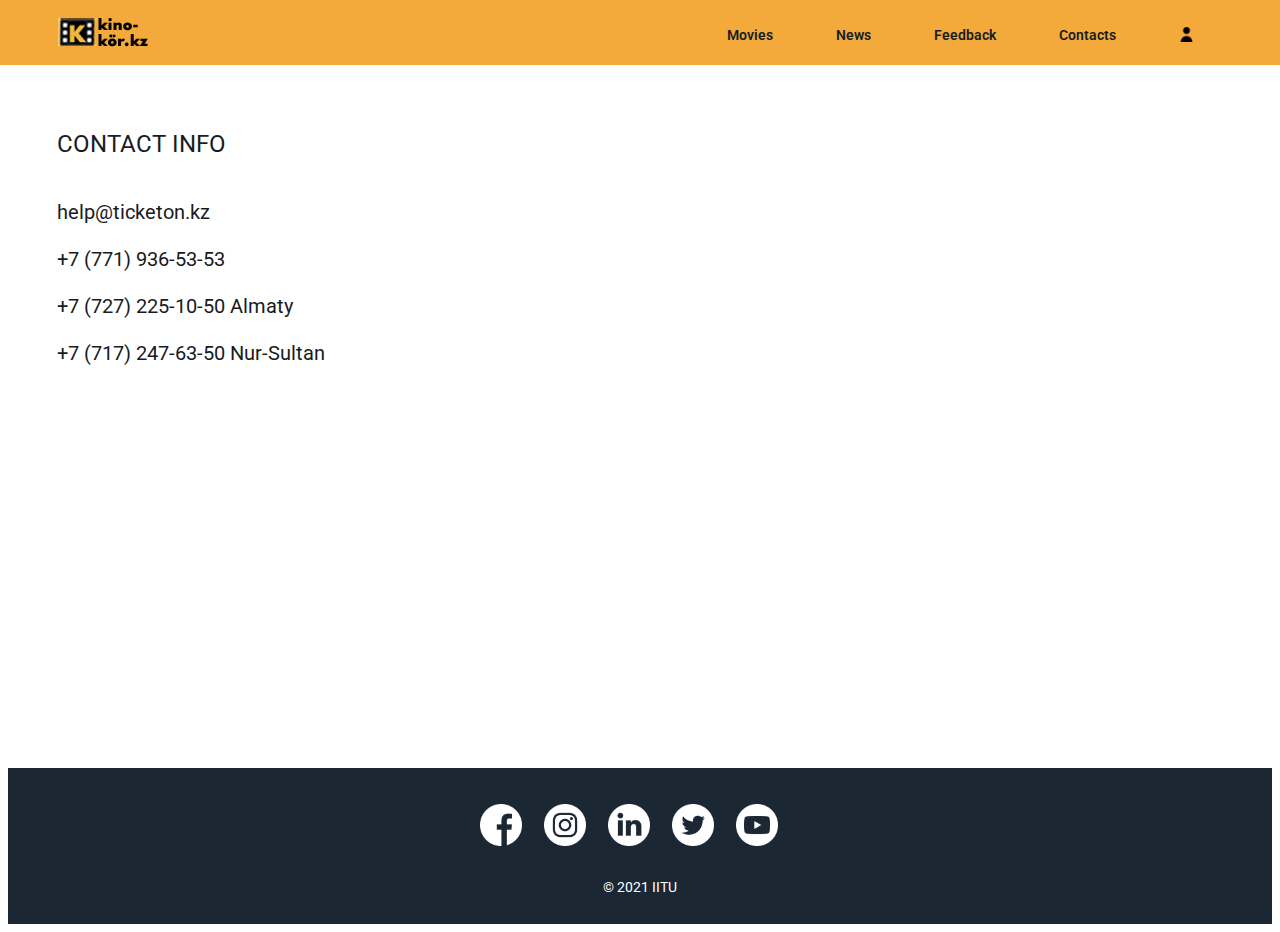
<file: kino-kor.kz/contacts.html>
<!DOCTYPE html>
<html lang="en" dir="ltr">
  <head>
    <meta charset="utf-8">
    <link rel="stylesheet" href="assets/css/contacts.css">
    <link href="https://fonts.googleapis.com/css2?family=Roboto&display=swap" rel="stylesheet">
    <link rel="shortcut icon" href="assets/images/icon.ico" type="image/x-icon">
    <title>Contacts | kino kör</title>
  </head>
  <body>
    <!-- Menu -->
    <header class="header">
      <div class="container">
        <div class="header__inner">
          <div class="header__logo">
            <img src="assets/images/logo.png">
          </div>
          <nav>
            <a class="nav__link" href="C:\Users\erali\Desktop\3 course\Web development\kino-kor.kz\index.html">Movies</a>
            <a class="nav__link" href="C:\Users\erali\Desktop\3 course\Web development\kino-kor.kz\news.html">News</a>
            <a class="nav__link" href="C:\Users\erali\Desktop\3 course\Web development\kino-kor.kz\feedback.html">Feedback</a>
            <a class="nav__link" href="C:\Users\erali\Desktop\3 course\Web development\kino-kor.kz\contacts.html">Contacts</a>
            <a class="nav__link" href="C:\Users\erali\Desktop\3 course\Web development\kino-kor.kz\login.html"><img src="assets/images/profile.png" class="nav__profile"></a>
          </nav>
        </div>
      </div>
    </header>

    <!-- Contacts -->
    <section class="contacts">
      <div class="container">
        <div class="contacts__title">CONTACT INFO</div>
        <div class="contacts__subtitle">help@ticketon.kz</div>
        <div class="contacts__subtitle">+7 (771) 936-53-53</div>
        <div class="contacts__subtitle">+7 (727) 225-10-50 Almaty</div>
        <div class="contacts__subtitle">+7 (717) 247-63-50 Nur-Sultan</div>
        <iframe id="map_675987497" frameborder="0" width="100%" height="320px" sandbox="allow-modals allow-forms allow-scripts allow-same-origin allow-popups allow-top-navigation-by-user-activation"></iframe><script type="text/javascript">(function(e,t){var r=document.getElementById(e);r.contentWindow.document.open(),r.contentWindow.document.write(atob(t)),r.contentWindow.document.close()})("map_675987497", "[base64]/[base64]/[base64]")</script>
      </div>
    </section>

    <!-- Footer -->
    <section class="footer">
      <div class="container">
        <div class="footer__inner">
          <a href="#"><img class="sns" src="assets/images/footer/facebook.png"></a>
          <a href="#"><img class="sns" src="assets/images/footer/instagram.png"></a>
          <a href="#"><img class="sns" src="assets/images/footer/linkedin.png"></a>
          <a href="#"><img class="sns" src="assets/images/footer/twitter.png"></a>
          <a href="#"><img class="sns" src="assets/images/footer/youtube.png"></a>
        </div>
        <div class="footer__subtitle"><a href="#">© 2021 IITU</a></div>
      </div>
    </section>

  </body>
</html>
</file>
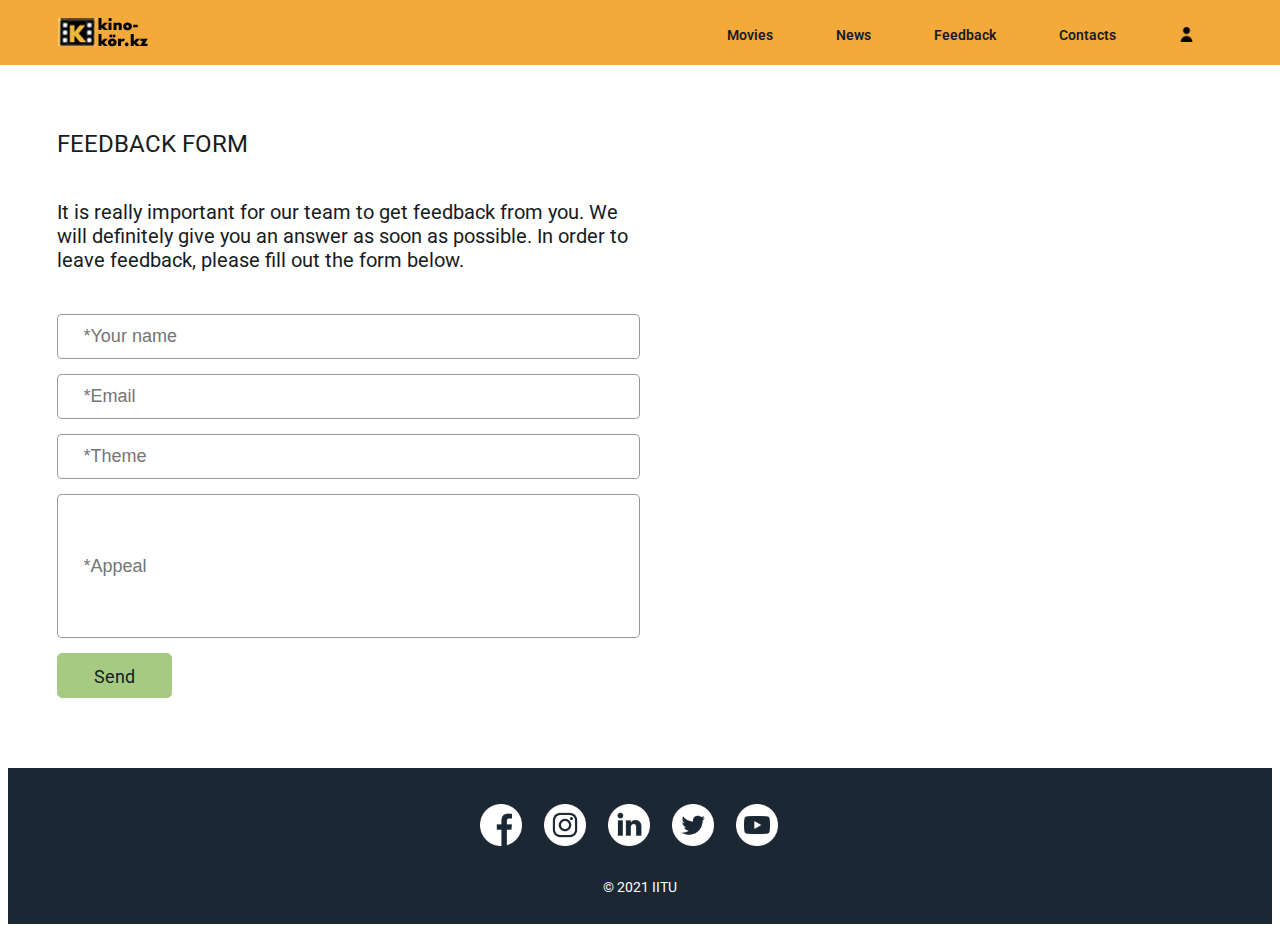
<file: kino-kor.kz/feedback.html>
<!DOCTYPE html>
<html lang="en" dir="ltr">
  <head>
    <meta charset="utf-8">
    <link rel="stylesheet" href="assets/css/feedback.css">
    <link href="https://fonts.googleapis.com/css2?family=Roboto&display=swap" rel="stylesheet">
    <link rel="shortcut icon" href="assets/images/icon.ico" type="image/x-icon">
    <title>Feedback | kino kör</title>
  </head>
  <body>
    <!-- Menu -->
    <header class="header">
      <div class="container">
        <div class="header__inner">
          <div class="header__logo">
            <img src="assets/images/logo.png">
          </div>
          <nav>
            <a class="nav__link" href="C:\Users\erali\Desktop\3 course\Web development\kino-kor.kz\index.html">Movies</a>
            <a class="nav__link" href="C:\Users\erali\Desktop\3 course\Web development\kino-kor.kz\news.html">News</a>
            <a class="nav__link" href="C:\Users\erali\Desktop\3 course\Web development\kino-kor.kz\feedback.html">Feedback</a>
            <a class="nav__link" href="C:\Users\erali\Desktop\3 course\Web development\kino-kor.kz\contacts.html">Contacts</a>
            <a class="nav__link" href="C:\Users\erali\Desktop\3 course\Web development\kino-kor.kz\login.html"><img src="assets/images/profile.png" class="nav__profile"></a>
          </nav>
        </div>
      </div>
    </header>

    <section class="feedback">
      <div class="container">
        <div class="feedback__title">FEEDBACK FORM</div>
        <div class="feedback__subtitle">It is really important for our team to get feedback from you. We will definitely give you
          an answer as soon as possible. In order to leave feedback, please fill out the form below.</div>
        <div class="feedback__input">
          <input type="text" placeholder="*Your name">
        </div>
        <div class="feedback__input">
          <input type="text" placeholder="*Email">
        </div>
        <div class="feedback__input">
          <input type="text" placeholder="*Theme">
        </div>
        <div class="feedback__input_appeal">
          <input type="text" placeholder="*Appeal">
        </div>
        <a href="#"><div class="feedback__button">Send</div></a>
      </div>
    </section>

    <!-- Footer -->
    <section class="footer">
      <div class="container">
        <div class="footer__inner">
          <a href="#"><img class="sns" src="assets/images/footer/facebook.png"></a>
          <a href="#"><img class="sns" src="assets/images/footer/instagram.png"></a>
          <a href="#"><img class="sns" src="assets/images/footer/linkedin.png"></a>
          <a href="#"><img class="sns" src="assets/images/footer/twitter.png"></a>
          <a href="#"><img class="sns" src="assets/images/footer/youtube.png"></a>
        </div>
        <div class="footer__subtitle"><a href="#">© 2021 IITU</a></div>
      </div>
    </section>

  </body>
</html>
</file>
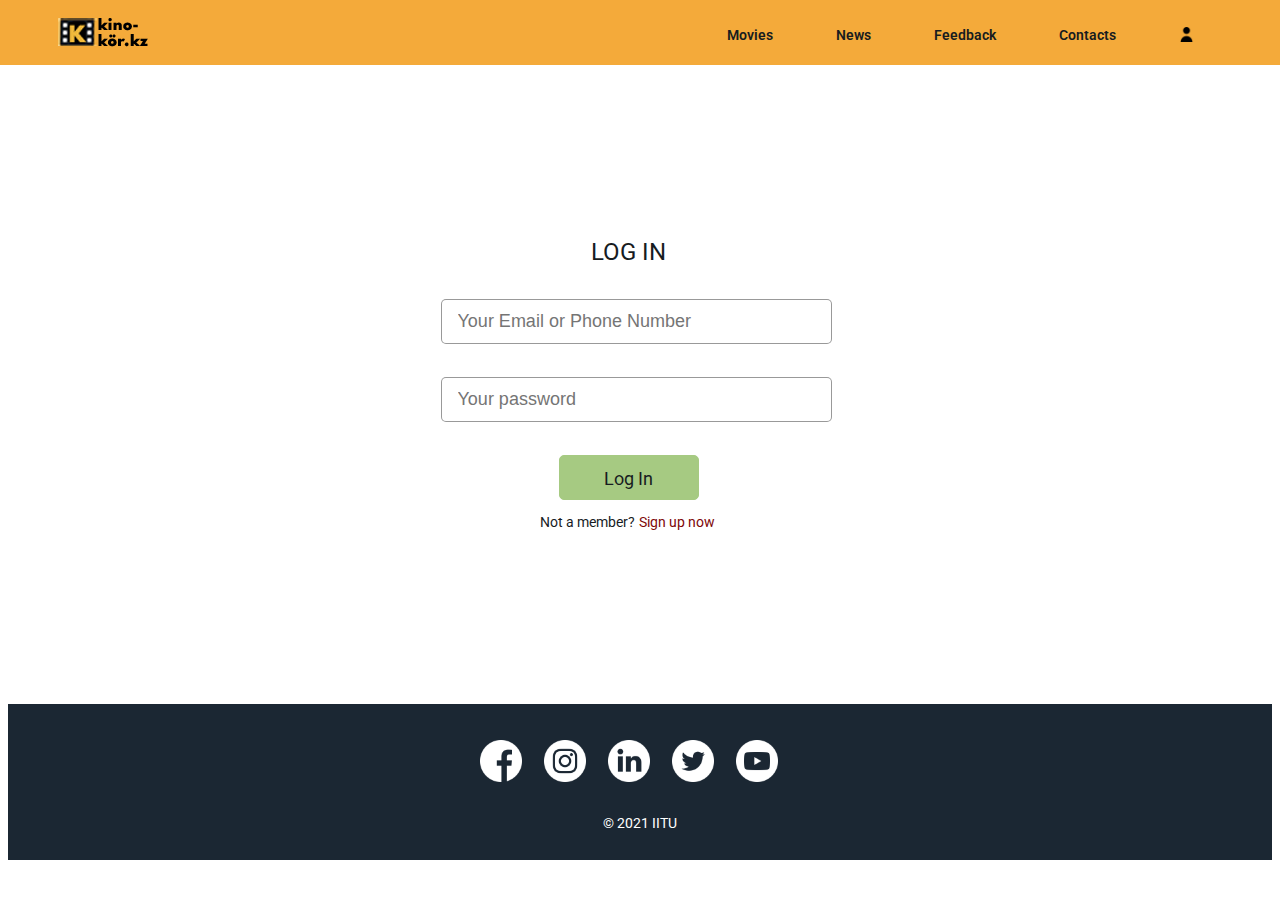
<file: kino-kor.kz/login.html>
<!DOCTYPE html>
<html lang="en" dir="ltr">
  <head>
    <meta charset="utf-8">
    <link rel="stylesheet" href="assets/css/login.css">
    <link href="https://fonts.googleapis.com/css2?family=Roboto&display=swap" rel="stylesheet">
    <link rel="shortcut icon" href="assets/images/icon.ico" type="image/x-icon">
    <title>Movies | kino kör</title>
  </head>
  <body>
    <!-- Menu -->
    <header class="header">
      <div class="container">
        <div class="header__inner">
          <div class="header__logo">
            <img src="assets/images/logo.png">
          </div>
          <nav>
            <a class="nav__link" href="C:\Users\erali\Desktop\3 course\Web development\kino-kor.kz\index.html">Movies</a>
            <a class="nav__link" href="C:\Users\erali\Desktop\3 course\Web development\kino-kor.kz\news.html">News</a>
            <a class="nav__link" href="C:\Users\erali\Desktop\3 course\Web development\kino-kor.kz\feedback.html">Feedback</a>
            <a class="nav__link" href="C:\Users\erali\Desktop\3 course\Web development\kino-kor.kz\contacts.html">Contacts</a>
            <a class="nav__link" href="C:\Users\erali\Desktop\3 course\Web development\kino-kor.kz\login.html"><img src="assets/images/profile.png" class="nav__profile"></a>
          </nav>
        </div>
      </div>
    </header>

    <!-- Login -->
    <section class="login">
      <div class="container">
        <div class="login__title">LOG IN</div>
        <div class="login__input">
          <input type="text" placeholder="Your Email or Phone Number">
        </div>
        <div class="login__input">
          <input type="password" placeholder="Your password">
        </div>
        <a href="#"><div class="login__button">Log In</div></a>
        <div class="login__inner">
          <div class="login__subtitle1">Not a member? </div>
          <a href="#"><div class="login__subtitle2">Sign up now</div></a>
        </div>
      </div>
    </section>

    <!-- Footer -->
    <section class="footer">
      <div class="container">
        <div class="footer__inner">
          <a href="#"><img class="sns" src="assets/images/footer/facebook.png"></a>
          <a href="#"><img class="sns" src="assets/images/footer/instagram.png"></a>
          <a href="#"><img class="sns" src="assets/images/footer/linkedin.png"></a>
          <a href="#"><img class="sns" src="assets/images/footer/twitter.png"></a>
          <a href="#"><img class="sns" src="assets/images/footer/youtube.png"></a>
        </div>
        <div class="footer__subtitle"><a href="#">© 2021 IITU</a></div>
      </div>
    </section>

  </body>
</html>
</file>
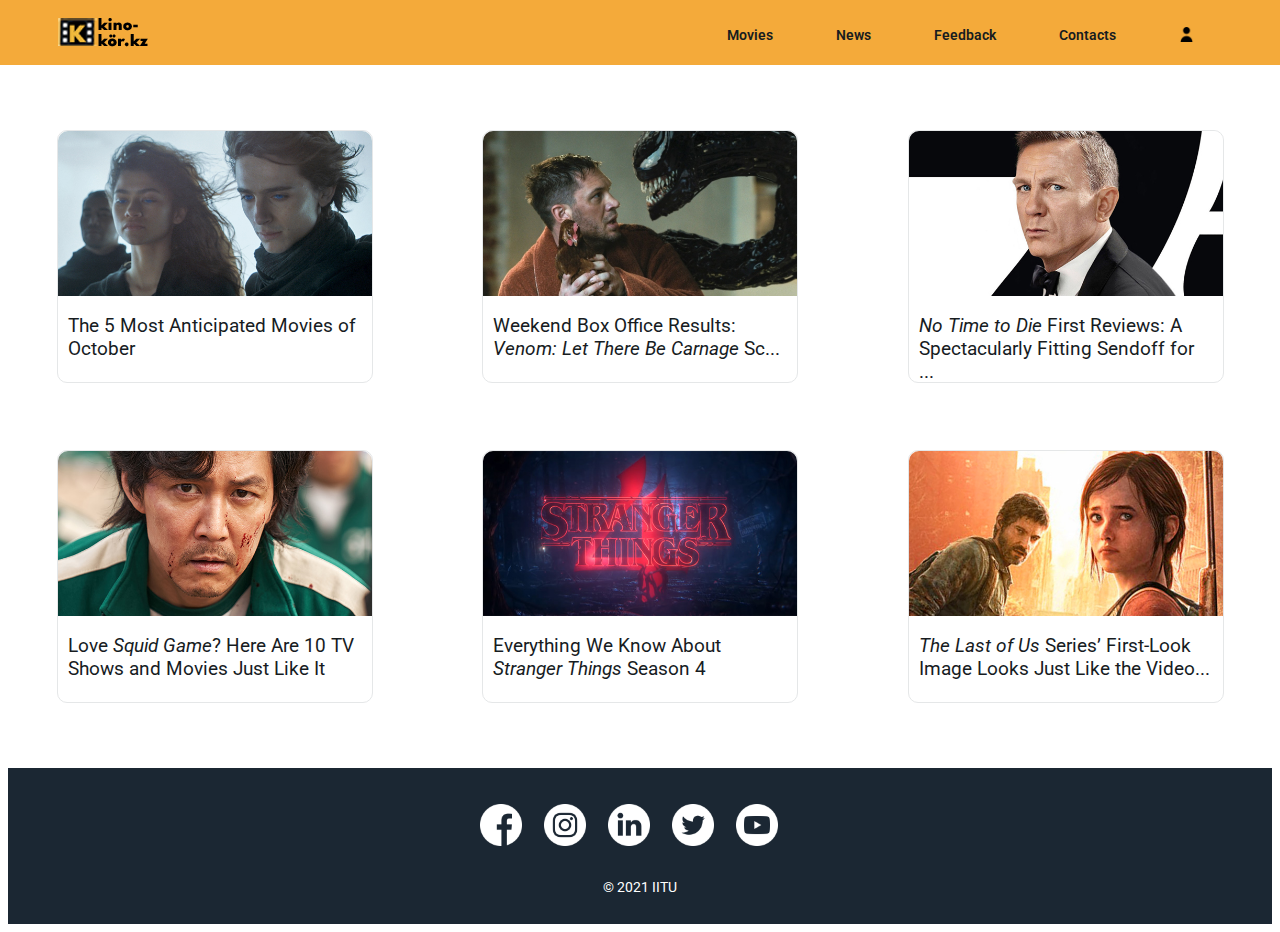
<file: kino-kor.kz/news.html>
<!DOCTYPE html>
<html lang="en" dir="ltr">
  <head>
    <meta charset="utf-8">
    <link rel="stylesheet" href="assets/css/news.css">
    <link href="https://fonts.googleapis.com/css2?family=Roboto&display=swap" rel="stylesheet">
    <link rel="shortcut icon" href="assets/images/icon.ico" type="image/x-icon">
    <title>News | kino kör</title>
  </head>
  <body>
    <!-- Menu -->
    <header class="header">
      <div class="container">
        <div class="header__inner">
          <div class="header__logo">
            <img src="assets/images/logo.png">
          </div>
          <nav>
            <a class="nav__link" href="C:\Users\erali\Desktop\3 course\Web development\kino-kor.kz\index.html">Movies</a>
            <a class="nav__link" href="C:\Users\erali\Desktop\3 course\Web development\kino-kor.kz\news.html">News</a>
            <a class="nav__link" href="C:\Users\erali\Desktop\3 course\Web development\kino-kor.kz\feedback.html">Feedback</a>
            <a class="nav__link" href="C:\Users\erali\Desktop\3 course\Web development\kino-kor.kz\contacts.html">Contacts</a>
            <a class="nav__link" href="C:\Users\erali\Desktop\3 course\Web development\kino-kor.kz\login.html"><img src="assets/images/profile.png" class="nav__profile"></a>
          </nav>
        </div>
      </div>
    </header>

    <!-- News first line -->
    <section class="news_1_line">
      <div class="container">
        <div class="news__inner">
          <div class="news">
            <a href="#">
              <img class="news__img" src="assets/images/news/1.jpg">
              <div class="news__title">The 5 Most Anticipated Movies of October</div>
            </a>
          </div>
          <div class="news">
            <a href="#">
              <img class="news__img" src="assets/images/news/2.jpg">
              <div class="news__title">Weekend Box Office Results: <em>Venom: Let There Be Carnage</em> Sc...</div>
            </a>
          </div>
          <div class="news">
            <a href="#">
              <img class="news__img" src="assets/images/news/3.jpg">
              <div class="news__title"><em>No Time to Die</em> First Reviews: A Spectacularly Fitting Sendoff for ...</div>
            </a>
          </div>
        </div>
      </div>
    </section>

    <!-- News second line -->
    <section class="news_2_line">
      <div class="container">
        <div class="news__inner">
          <div class="news">
            <a href="#">
              <img class="news__img" src="assets/images/news/4.jpg">
              <div class="news__title">Love <em>Squid Game</em>? Here Are 10 TV Shows and Movies Just Like It</div>
            </a>
          </div>
          <div class="news">
            <a href="#">
              <img class="news__img" src="assets/images/news/5.jpg">
              <div class="news__title">Everything We Know About <em>Stranger Things</em> Season 4</div>
            </a>
          </div>
          <div class="news">
            <a href="#">
              <img class="news__img" src="assets/images/news/6.jpg">
              <div class="news__title"><em>The Last of Us</em> Series’ First-Look Image Looks Just Like the Video...</div>
            </a>
          </div>
        </div>
      </div>
    </section>

    <!-- Footer -->
    <section class="footer">
      <div class="container">
        <div class="footer__inner">
          <a href="#"><img class="sns" src="assets/images/footer/facebook.png"></a>
          <a href="#"><img class="sns" src="assets/images/footer/instagram.png"></a>
          <a href="#"><img class="sns" src="assets/images/footer/linkedin.png"></a>
          <a href="#"><img class="sns" src="assets/images/footer/twitter.png"></a>
          <a href="#"><img class="sns" src="assets/images/footer/youtube.png"></a>
        </div>
        <div class="footer__subtitle"><a href="#">© 2021 IITU</a></div>
      </div>
    </section>

  </body>
</html>
</file>
<file: kino-kor.kz/assets/css/contacts.css>
body {
  font-family: 'Roboto', sans-serif;
  font-weight: 400;
  font-size: 14px;
  color: #171c1f;
}

*,
::after,
::before {
  box-sizing: border-box;
}

h1, h2, h3, h4, h5, h6 {
  margin: 0;
}

a {
  text-decoration: none;
  color: inherit;
}

.container {
  width: 100%;
  max-width: 1167px;
  margin: 0 auto;
}

/* HEADER */

.header {
  width: 100%;
  height: 65px;
  position: absolute;
  left: 0;
  right: 0;
  top: 0;
  z-index: 1000;
  background: #F4AA3A;
}

.header__inner {
  display: flex;
  justify-content: space-between;
  align-items: center;
}

.header__logo {
  padding-top: 17px;
}

/* NAV */

.nav__link {
  display: inline-block;
  vertical-align: top;
  margin: 0 30px;
  font-weight: 600;
  text-decoration: none;
  position: relative;
  padding-top: 22px;
  color: #171c1f;
}

.nav__link::after {
  content: "";
  display: block;
  width: 100%;
  height: 1px;

  background-color: #171c1f;
  opacity: 0;

  position: absolute;
  top: 100%;
  left: 0;
  z-index: 1;
  transition: opacity .1s linear;
}

.nav__link:hover::after {
  opacity: 1;
}

.nav__profile {
  width: 15px;
  height: 15px;
}

/* CONTACTS */

.contacts {
  width: 100%;
  height: 574px;
  margin-top: 130px;
  margin-bottom: 64px;
}

.contacts__title {
  font-size: 24px;
  text-transform: uppercase;
  margin-bottom: 42px;
}

.contacts__subtitle {
  font-size: 20px;
  margin-bottom: 23px;
}

/* FOOTER */

.footer {
  width: 100%;
  height: 156px;
  background: #1B2733;
}

.footer__inner {
  display: flex;
  justify-content: center;
  align-items: center;
}

.sns {
  width: 42px;
  height: 42px;
  margin-top: 36px;
  margin-right: 22px;
  filter: invert(1);
}

.footer__subtitle {
  color: #ffffff;
  text-align: center;
  margin-top: 30px;
}
</file>
<file: kino-kor.kz/assets/css/feedback.css>
body {
  font-family: 'Roboto', sans-serif;
  font-weight: 400;
  font-size: 14px;
  color: #171c1f;
}

*,
::after,
::before {
  box-sizing: border-box;
}

h1, h2, h3, h4, h5, h6 {
  margin: 0;
}

a {
  text-decoration: none;
  color: inherit;
}

.container {
  width: 100%;
  max-width: 1167px;
  margin: 0 auto;
}

/* HEADER */

.header {
  width: 100%;
  height: 65px;
  position: absolute;
  left: 0;
  right: 0;
  top: 0;
  z-index: 1000;
  background: #F4AA3A;
}

.header__inner {
  display: flex;
  justify-content: space-between;
  align-items: center;
}

.header__logo {
  padding-top: 17px;
}

/* NAV */

.nav__link {
  display: inline-block;
  vertical-align: top;
  margin: 0 30px;
  font-weight: 600;
  text-decoration: none;
  position: relative;
  padding-top: 22px;
  color: #171c1f;
}

.nav__link::after {
  content: "";
  display: block;
  width: 100%;
  height: 1px;

  background-color: #171c1f;
  opacity: 0;

  position: absolute;
  top: 100%;
  left: 0;
  z-index: 1;
  transition: opacity .1s linear;
}

.nav__link:hover::after {
  opacity: 1;
}

.nav__profile {
  width: 15px;
  height: 15px;
}

/* FEEDBACK */

.feedback {
  width: 100%;
  height: 574px;
  margin-top: 130px;
}

.feedback__title {
  font-size: 24px;
  text-transform: uppercase;
  margin-bottom: 42px;
}

.feedback__subtitle {
  font-size: 20px;
  padding-right: 50%;
  margin-bottom: 42px;
}

.feedback__input {
  margin-bottom: 15px;
  padding-right: 50%;
}

.feedback__input input {
  width: 100%;
  height: 45px;
  border: 1px solid #00000066;
  border-radius: 5px;
  padding-left: 26px;
  font-size: 18px;
}

.feedback__input_appeal {
  margin-bottom: 15px;
  padding-right: 50%;
}

.feedback__input_appeal input {
  width: 100%;
  height: 144px;
  border: 1px solid #00000066;
  border-radius: 5px;
  padding-left: 26px;
  font-size: 18px;
}

.feedback__button {
  width: 115px;
  height: 45px;
  border: 1px solid #A6CA82;
  border-radius: 5px;
  background: #A6CA82;
  font-size: 18px;
  text-align: center;
  padding-top: 12px;
}

/* FOOTER */

.footer {
  margin-top: 64px;
  width: 100%;
  height: 156px;
  background: #1B2733;
}

.footer__inner {
  display: flex;
  justify-content: center;
  align-items: center;
}

.sns {
  width: 42px;
  height: 42px;
  margin-top: 36px;
  margin-right: 22px;
  filter: invert(1);
}

.footer__subtitle {
  color: #ffffff;
  text-align: center;
  margin-top: 30px;
}
</file>
<file: kino-kor.kz/assets/css/login.css>
body {
  font-family: 'Roboto', sans-serif;
  font-weight: 400;
  font-size: 14px;
  color: #171c1f;
}

*,
::after,
::before {
  box-sizing: border-box;
}

h1, h2, h3, h4, h5, h6 {
  margin: 0;
}

a {
  text-decoration: none;
  color: inherit;
}

.container {
  width: 100%;
  max-width: 1167px;
  margin: 0 auto;
}

/* HEADER */

.header {
  width: 100%;
  height: 65px;
  position: absolute;
  left: 0;
  right: 0;
  top: 0;
  z-index: 1000;
  background: #F4AA3A;
}

.header__inner {
  display: flex;
  justify-content: space-between;
  align-items: center;
}

.header__logo {
  padding-top: 17px;
}

/* NAV */

.nav__link {
  display: inline-block;
  vertical-align: top;
  margin: 0 30px;
  font-weight: 600;
  text-decoration: none;
  position: relative;
  padding-top: 22px;
  color: #171c1f;
}

.nav__link::after {
  content: "";
  display: block;
  width: 100%;
  height: 1px;

  background-color: #171c1f;
  opacity: 0;

  position: absolute;
  top: 100%;
  left: 0;
  z-index: 1;
  transition: opacity .1s linear;
}

.nav__link:hover::after {
  opacity: 1;
}

.nav__profile {
  width: 15px;
  height: 15px;
}

/* LOGIN */

.login {
  width: 100%;
  height: 574px;
  margin-top: 130px;
}

.login__title {
  padding-top: 108px;
  padding-left: 534px;
  font-size: 24px;
  text-transform: uppercase;
  margin-bottom: 33px;
}

.login__input {
  margin-bottom: 33px;
  margin-left: 384px;
}

.login__input input {
  width: 50%;
  height: 45px;
  border: 1px solid #00000066;
  border-radius: 5px;
  padding-left: 16px;
  font-size: 18px;
}

.login__button {
  width: 140px;
  height: 45px;
  margin-left: 502px;
  border: 1px solid #A6CA82;
  border-radius: 5px;
  background: #A6CA82;
  font-size: 18px;
  text-align: center;
  padding-top: 12px;
  margin-bottom: 14px;
}

.login__inner {
  display: flex;
  justify-content: center;
  margin-left: -26px;
}

.login__subtitle2 {
  padding-left: 4px;
  color: #7E0707;
}

/* FOOTER */

.footer {
  width: 100%;
  height: 156px;
  background: #1B2733;
}

.footer__inner {
  display: flex;
  justify-content: center;
  align-items: center;
}

.sns {
  width: 42px;
  height: 42px;
  margin-top: 36px;
  margin-right: 22px;
  filter: invert(1);
}

.footer__subtitle {
  color: #ffffff;
  text-align: center;
  margin-top: 30px;
}
</file>
<file: kino-kor.kz/assets/css/news.css>
body {
  font-family: 'Roboto', sans-serif;
  font-weight: 400;
  font-size: 14px;
  color: #171c1f;
}

*,
::after,
::before {
  box-sizing: border-box;
}

h1, h2, h3, h4, h5, h6 {
  margin: 0;
}

a {
  text-decoration: none;
  color: inherit;
}

.container {
  width: 100%;
  max-width: 1167px;
  margin: 0 auto;
}

/* HEADER */

.header {
  width: 100%;
  height: 65px;
  position: absolute;
  left: 0;
  right: 0;
  top: 0;
  z-index: 1000;
  background: #F4AA3A;
}

.header__inner {
  display: flex;
  justify-content: space-between;
  align-items: center;
}

.header__logo {
  padding-top: 17px;
}

/* NAV */

.nav__link {
  display: inline-block;
  vertical-align: top;
  margin: 0 30px;
  font-weight: 600;
  text-decoration: none;
  position: relative;
  padding-top: 22px;
  color: #171c1f;
}

.nav__link::after {
  content: "";
  display: block;
  width: 100%;
  height: 1px;

  background-color: #171c1f;
  opacity: 0;

  position: absolute;
  top: 100%;
  left: 0;
  z-index: 1;
  transition: opacity .1s linear;
}

.nav__link:hover::after {
  opacity: 1;
}

.nav__profile {
  width: 15px;
  height: 15px;
}

/* GENERAL BLOCK FOR NEWS */

.news__inner {
  display: flex;
  justify-content: space-between;
  align-items: center;
}

.news {
  width: 316px;
  height: 253px;
  border: 1px solid #e5e7e8;
  border-radius: 10px;
}

.news:hover {
  background: linear-gradient(to bottom, #F4AA3A, #ffffff);
  opacity: .9;
}

.news__img {
  width: 314px;
  height: 165px;
  border-radius: 10px 10px 0px 0px;
}

.news__title {
  font-size: 19px;
  padding: 15px 10px;
}

/* NEWS FIRST LINE */

.news_1_line {
  width: 100%;
  height: 254px;
  margin-top: 130px;
}

/* NEWS SECOND LINE */

.news_2_line {
  width: 100%;
  height: 254px;
  margin-top: 66px;
  margin-bottom: 64px;
}

/* FOOTER */

.footer {
  width: 100%;
  height: 156px;
  background: #1B2733;
}

.footer__inner {
  display: flex;
  justify-content: center;
  align-items: center;
}

.sns {
  width: 42px;
  height: 42px;
  margin-top: 36px;
  margin-right: 22px;
  filter: invert(1);
}

.footer__subtitle {
  color: #ffffff;
  text-align: center;
  margin-top: 30px;
}
</file>
